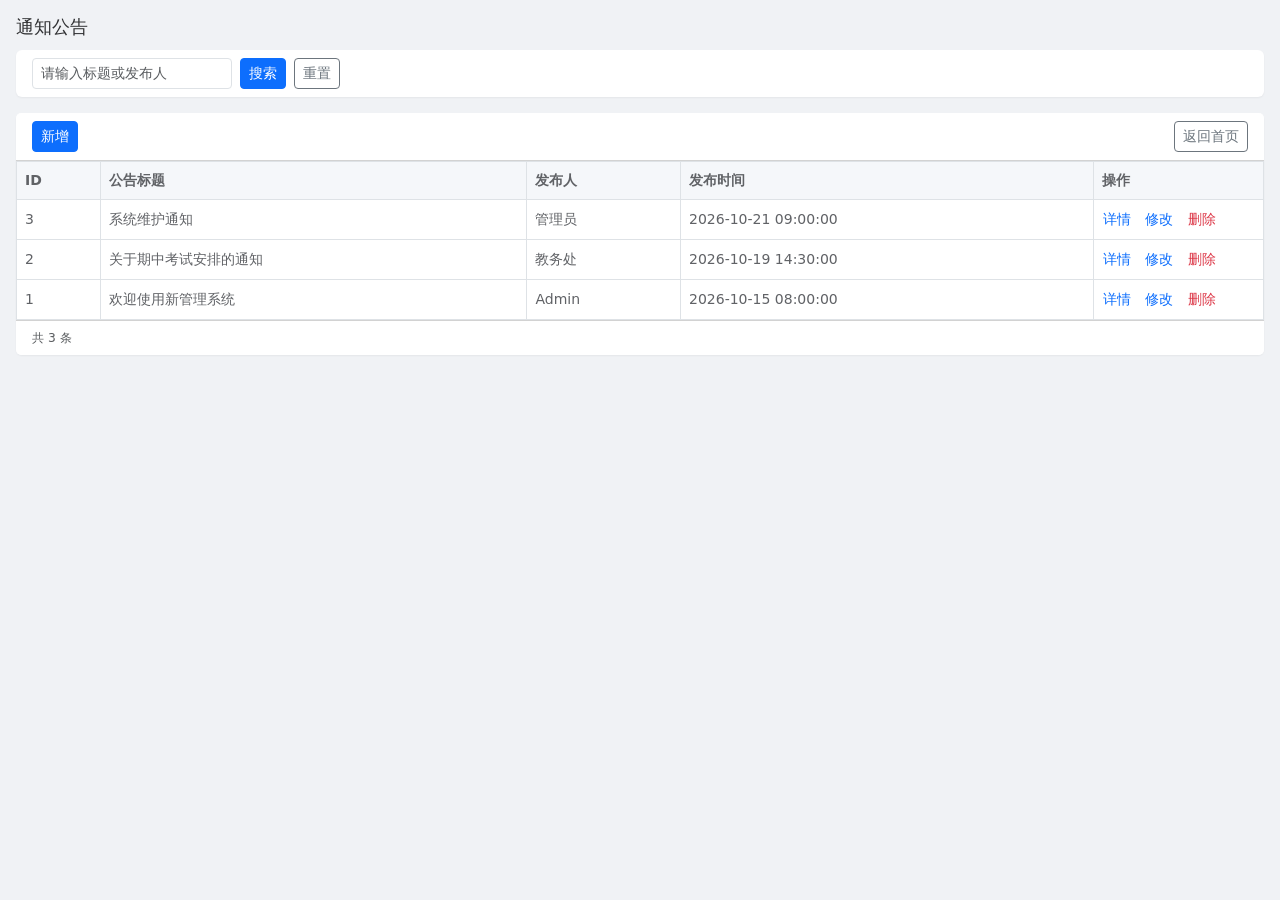
<file: static/html/notice/index.html>
<!DOCTYPE html>
<html lang="zh-CN">
<head>
    <meta charset="utf-8">
    <meta name="viewport" content="width=device-width, initial-scale=1">
    <title>通知公告</title>
    <link href="/static/css/bootstrap.min.css" rel="stylesheet">
    <link href="/static/css/style.css" rel="stylesheet">
</head>
<body class="page-body">
<div class="container-fluid p-3">
    <div class="page-title"><h5>通知公告</h5></div>

    <!-- 搜索区 -->
    <div class="card mb-3">
        <div class="card-body py-2">
            <form id="searchForm" class="row g-2 align-items-center">
                <div class="col-auto">
                    <input type="text" class="form-control form-control-sm" id="keyword" placeholder="请输入标题或发布人" style="width:200px">
                </div>
                <div class="col-auto">
                    <button type="submit" class="btn btn-primary btn-sm">搜索</button>
                </div>
                <div class="col-auto">
                    <button type="button" class="btn btn-outline-secondary btn-sm" id="btnReset">重置</button>
                </div>
            </form>
        </div>
    </div>

    <!-- 表格区 -->
    <div class="card">
        <div class="card-header bg-white py-2 d-flex justify-content-between align-items-center">
            <button class="btn btn-primary btn-sm" id="btnAdd">新增</button>
            <button class="btn btn-outline-secondary btn-sm" onclick="goHome()">返回首页</button>
        </div>
        <div class="table-responsive">
            <table class="table table-bordered table-hover mb-0 align-middle">
                <thead>
                <tr>
                    <th>ID</th>
                    <th>公告标题</th>
                    <th>发布人</th>
                    <th>发布时间</th>
                    <th style="width:170px">操作</th>
                </tr>
                </thead>
                <tbody id="tableBody"></tbody>
            </table>
        </div>
        <div class="card-footer bg-white py-2 d-flex justify-content-between align-items-center">
            <span id="totalInfo" class="text-muted small">共 0 条</span>
            <ul class="pagination pagination-sm mb-0" id="pagination"></ul>
        </div>
    </div>
</div>

<!-- 新增/修改弹窗 -->
<div class="modal fade" id="editModal" tabindex="-1">
    <div class="modal-dialog">
        <div class="modal-content">
            <div class="modal-header py-2">
                <h6 class="modal-title" id="editTitle">新增公告</h6>
                <button type="button" class="btn-close" data-bs-dismiss="modal"></button>
            </div>
            <form id="editForm">
                <div class="modal-body">
                    <input type="hidden" name="nid">
                    <div class="mb-3">
                        <label class="form-label">公告标题 <span class="text-danger">*</span></label>
                        <input type="text" class="form-control form-control-sm" name="title" maxlength="50" required>
                    </div>
                    <div class="mb-3">
                        <label class="form-label">发布人 <span class="text-danger">*</span></label>
                        <input type="text" class="form-control form-control-sm" name="publisher" maxlength="20" required>
                    </div>
                    <div class="mb-3">
                        <label class="form-label">公告内容 <span class="text-danger">*</span></label>
                        <textarea class="form-control form-control-sm" name="content" rows="5" maxlength="500" required></textarea>
                    </div>
                </div>
                <div class="modal-footer py-2">
                    <button type="button" class="btn btn-secondary btn-sm" data-bs-dismiss="modal">取消</button>
                    <button type="submit" class="btn btn-primary btn-sm">确定</button>
                </div>
            </form>
        </div>
    </div>
</div>

<!-- 查看详情弹窗 -->
<div class="modal fade" id="detailModal" tabindex="-1">
    <div class="modal-dialog">
        <div class="modal-content">
            <div class="modal-header py-2">
                <h6 class="modal-title">公告详情</h6>
                <button type="button" class="btn-close" data-bs-dismiss="modal"></button>
            </div>
            <div class="modal-body">
                <h6 id="dTitle" class="mb-2"></h6>
                <p class="text-muted small mb-2" id="dMeta"></p>
                <hr class="my-2">
                <p id="dContent" class="mb-0" style="white-space: pre-wrap;"></p>
            </div>
            <div class="modal-footer py-2">
                <button type="button" class="btn btn-secondary btn-sm" data-bs-dismiss="modal">关闭</button>
            </div>
        </div>
    </div>
</div>

<script src="/static/js/bootstrap.bundle.min.js"></script>
<script src="/static/js/common.js"></script>
<script src="/static/js/notice.js"></script>
</body>
</html>
</file>
<file: static/css/style.css>
/**
 * 若依经典风格定制
 */
html, body { height: 100%; }

body.admin-body {
    margin: 0;
    font-family: "Helvetica Neue", Arial, "PingFang SC", "Microsoft YaHei", sans-serif;
    background: #f0f2f5;
}

/* ============== 侧边栏 ============== */
.sidebar {
    position: fixed;
    top: 0;
    left: 0;
    bottom: 0;
    width: 240px;
    background: #304156;
    overflow-y: auto;
    z-index: 100;
}

.sidebar-logo {
    height: 56px;
    line-height: 56px;
    text-align: center;
    color: #fff;
    background: #2b3648;
    font-size: 20px;
    font-weight: bold;
    letter-spacing: 3px;
}

.sidebar-menu { list-style: none; margin: 0; padding: 8px 0; }

.sidebar-menu a {
    display: block;
    padding: 13px 24px;
    color: #bfcbd9;
    text-decoration: none;
    font-size: 16px;
}

.sidebar-menu a:hover { background: #263445; color: #409eff; }

.sidebar-menu a.active {
    background: #263445;
    color: #409eff;
    border-left: 3px solid #409eff;
    padding-left: 21px;
}

/* 侧边栏分组折叠菜单 */
.menu-group-title {
    display: flex;
    align-items: center;
    justify-content: space-between;
}

.menu-group-title .menu-arrow {
    font-size: 12px;
    transition: transform .2s ease;
}

/* 展开时箭头旋转 90° 指向下方 */
.menu-group.open .menu-group-title .menu-arrow { transform: rotate(90deg); }

.submenu {
    list-style: none;
    margin: 0;
    padding: 0 0 6px;
    background: #263445;
}

.submenu a {
    position: relative;
    padding: 10px 24px 10px 46px;
    font-size: 14px;
}

/* 子菜单项前的小圆点，颜色随文字色 */
.submenu a::before {
    content: "";
    position: absolute;
    left: 32px;
    top: 50%;
    width: 5px;
    height: 5px;
    border-radius: 50%;
    background: currentColor;
    opacity: .55;
    transform: translateY(-50%);
}

/* 选中态：覆盖父级 active 的 padding-left，补回 3px 边框占位 */
.submenu li a.active { padding-left: 43px; }

/* ============== 顶部导航 ============== */
.topbar {
    position: fixed;
    top: 0;
    left: 240px;
    right: 0;
    height: 50px;
    background: #fff;
    box-shadow: 0 1px 4px rgba(0, 21, 41, .08);
    display: flex;
    align-items: center;
    justify-content: space-between;
    padding: 0 20px;
    z-index: 99;
}

.breadcrumb-text { font-size: 14px; color: #606266; }
.topbar .user { font-size: 14px; color: #606266; }

/* ============== 内容区 ============== */
.content { margin-left: 240px; padding: 66px 16px 16px; }

.content-frame {
    width: 100%;
    height: calc(100vh - 82px);
    border: none;
    background: #fff;
}

.welcome-panel .card { border: none; }
.module-card { transition: all .2s; border: 1px solid #e4e7ed !important; }
.module-card:hover { border-color: #409eff !important; box-shadow: 0 2px 12px rgba(64, 158, 255, .2); }

/* ============== iframe 内模块页面 ============== */
body.page-body {
    background: #f0f2f5;
    font-size: 14px;
}

.page-title h5 { margin: 0 0 12px; font-size: 18px; color: #303133; }

.table th { font-weight: 600; color: #606266; white-space: nowrap; background: #f5f7fa; }
.table td { color: #606266; }

.btn-link { text-decoration: none; }
.card { border: none; box-shadow: 0 1px 2px rgba(0, 0, 0, .05); }

/* ============== 自定义下拉（打开渐进动效） ============== */
.sel-dd { position: relative; }

.sel-dd-btn {
    cursor: pointer;
    text-align: left;
    overflow: hidden;
    text-overflow: ellipsis;
    white-space: nowrap;
}

.sel-dd-menu {
    position: absolute;
    top: calc(100% + 4px);
    left: 0;
    right: 0;
    z-index: 1050;
    background: #fff;
    border: 1px solid #e4e7ed;
    border-radius: .25rem;
    box-shadow: 0 2px 12px rgba(0, 0, 0, .12);
    max-height: 200px;
    overflow-y: auto;
    /* 打开动效：透明度 + 上滑渐进过渡 */
    opacity: 0;
    transform: translateY(-6px);
    visibility: hidden;
    transition: opacity .18s ease, transform .18s ease, visibility .18s;
}

.sel-dd-menu.open {
    opacity: 1;
    transform: translateY(0);
    visibility: visible;
}

.sel-dd-menu li {
    padding: 6px 12px;
    font-size: 14px;
    color: #606266;
    cursor: pointer;
}

.sel-dd-menu li:hover { background: #f5f7fa; color: #409eff; }
.sel-dd-menu li.selected { background: #ecf5ff; color: #409eff; }

/* ============== 首页数据看板 ============== */
/* 统计卡片：彩色图标底 + 彩色数字，点击跳转对应模块 */
.stat-card { cursor: pointer; transition: transform .15s ease, box-shadow .15s ease; }
.stat-card:hover { transform: translateY(-3px); box-shadow: 0 6px 16px rgba(0, 0, 0, .08); }

.stat-icon {
    width: 52px;
    height: 52px;
    border-radius: 12px;
    display: flex;
    align-items: center;
    justify-content: center;
    font-size: 26px;
    flex-shrink: 0;
}

.stat-num { font-size: 26px; font-weight: 700; line-height: 1.1; }
.stat-label { font-size: 13px; color: #909399; margin-top: 2px; }

.stat-blue .stat-icon { background: #e8f3ff; }
.stat-blue .stat-num { color: #409eff; }
.stat-green .stat-icon { background: #e7f9ee; }
.stat-green .stat-num { color: #67c23a; }
.stat-orange .stat-icon { background: #fff3e5; }
.stat-orange .stat-num { color: #e6a23c; }
.stat-purple .stat-icon { background: #f3ecfe; }
.stat-purple .stat-num { color: #9b6dff; }
</file>
